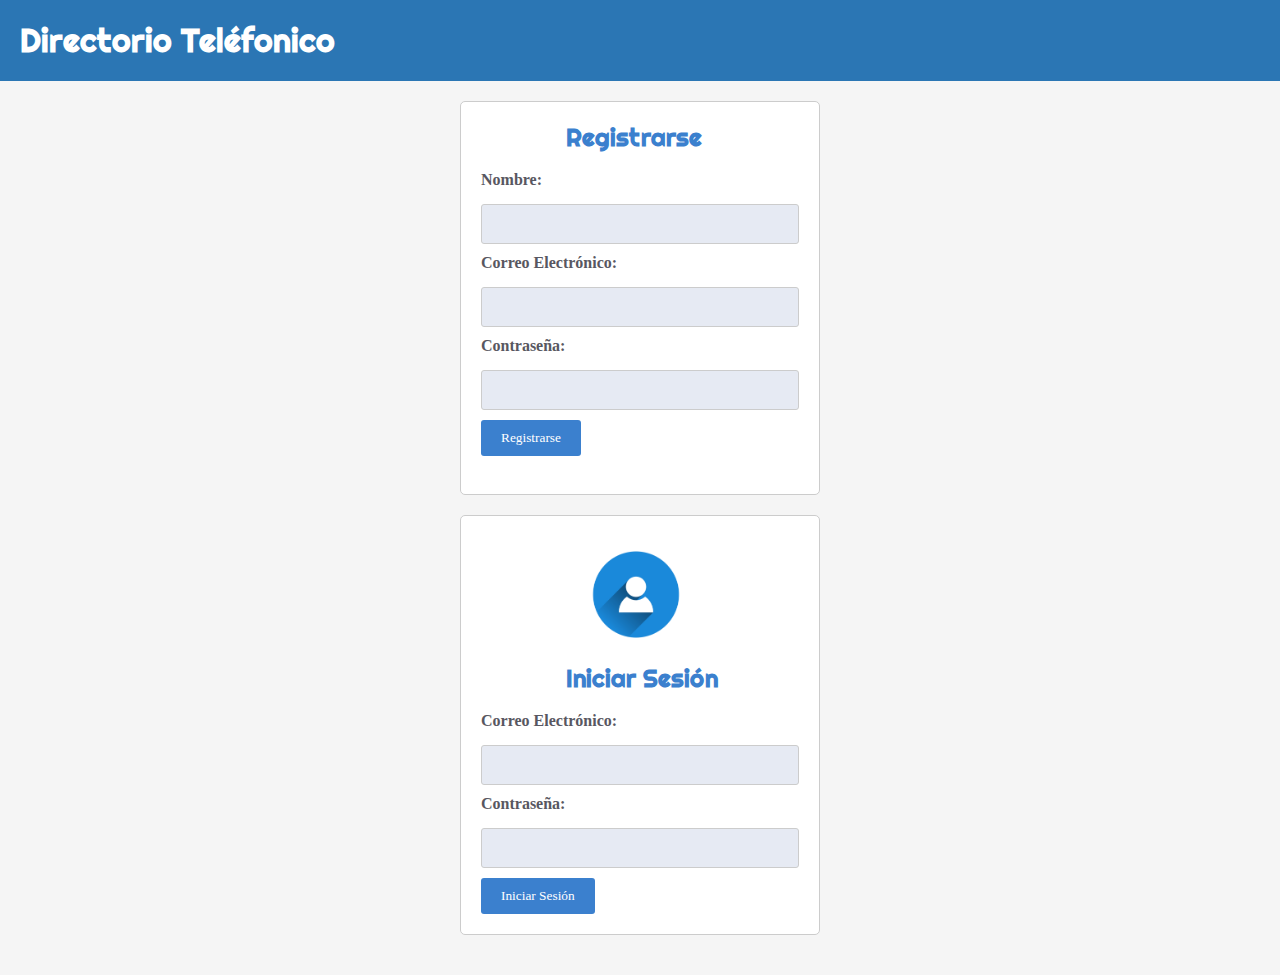
<file: docs/index.html>
<!DOCTYPE html>
<html lang="es">
  <head>
    <meta charset="UTF-8">
    <meta http-equiv="X-UA-Compatible" content="IE=edge">
    <meta name="viewport" content="width=device-width, initial-scale=1.0">
    <link rel="icon" type="image/x-icon" href="./img/favicon.ico"/>
    <link rel="stylesheet" href="./css/styles.css">
    <title>Directorio Teléfonico</title>
  </head>
  <body>
    <header>
      <h1>Directorio Teléfonico</h1>
    </header>
    <main>
        <section id="signup">
            <h2>Registrarse</h2>
            <br>
            <form id="signup-form">
                <label for="nombre">Nombre:</label>
                <input type="text" id="nombre" name="nombre" required>
                <label for="correo2">Correo Electrónico:</label>
                <input type="email" id="correo2" name="correo2" required>
                <label for="contrasena2">Contraseña:</label>
                <input type="password" id="contrasena2" name="contrasena2" required>
                <input type="submit" value="Registrarse">
            </form>
            <br>
            <div id="mensaje"></div>
        </section>
    <section id="login">
    <img src="./img/logo.png" alt="Login inicio de sesión">
    <h2>Iniciar Sesión</h2>
    <br>
     <form>
        <label for="correo">Correo Electrónico:</label>
        <input type="email" id="correo" name="correo" required>
        <label for="contrasena">Contraseña:</label>
        <input type="password" id="contrasena" name="contrasena" required>
        <input type="submit" value="Iniciar Sesión">
        <div id="mensaje-login"></div>
    </form>
    </section>
    </main>
    <script src="./js/main.js"></script>
  </body>
</html>
</file>
<file: docs/css/styles.css>
@import url('https://fonts.googleapis.com/css2?family=Righteous&family=Work+Sans:wght@100;300;400;600;800&display=swap');
*{
    box-sizing: border-box;
    font-family: 'Trebuchet MS';
    margin: 0;
    padding: 0;
}
body {
    background-color: #f5f5f5;
    margin: 0;
  }
  header {
    background-color: #2b76b4;
    color: #ffffff;
    padding: 20px;
  }
  header h1 {
    font-family: 'Righteous';
    margin: 0;
  }
  main {
    max-width: 400px;
    margin: 0 auto;
    padding: 20px;
  }
  
  section {
    background-color: #fff;
    padding: 20px;
    margin-bottom: 20px;
    border: 1px solid #ccc;
    border-radius: 5px;
  }
  
  #login img {
    display: block;
    max-width: 110px; 
    height: auto;
    margin-bottom: 20px;
    margin-top: 10px;
    margin-left: 100px;
  }
  
  section h2 {
    font-family: 'Righteous';
    font-size: 1.5rem;
    margin-left: 85px;
    color: #3b80ce;
  }

  form label {
    display: block;
    margin-bottom: 5px;
    font-weight: bold;
    color: #585761;
    
  }
  form input[type="text"],
  form input[type="email"],
  form input[type="password"] {
    background-color: #e6eaf3;
    width: 100%;
    padding: 10px;
    margin: 10px 0;
    border: none;
    border-radius: 3px;
    box-sizing: border-box;
    border: 1px solid #ccc;
    font-size: 16px;
  }
  form input[type="submit"] {
    background-color: #3b80ce;
    color: #fff;
    border: none;
    padding: 10px 20px;
    border-radius: 3px;
    cursor: pointer;
    
  }
  form input[type="submit"]:hover {
    background-color: #3c5e91;
  }
 
  #mensaje {
    color: #1a9b5f;
    font-family: 'Righteous';
    font-size: 1rem;
    margin-left: 2px;
  }
  #mensaje-login {
    color: #e42e16;
    font-family: 'Righteous';
    font-size: 1rem;
    margin-left: 2px;
  }
  .usuario {
    background-color: #e7ecec;
    border: 1px solid rgb(255, 255, 255);
    padding: 10px;
    margin-bottom: 10px;
    display: inline-block;
    width: 45%;
    vertical-align: top;
    box-sizing: border-box;
    margin-right: 20px;
    margin-left: 20px;
    margin-top: 10px;
    border-radius: 2px;
    -moz-border-radius: 2px;
    -webkit-border-radius: 2px;
    transition: 0.6s;
  }
  .usuario:hover {
    background-color: #a8d7f1;
    font-size: 1.05rem;
  }
  .usuario-id {
    font-weight: bold;
    font-size: 1rem;
    color:  #2b76b4; 
  }
  #directorio-usuarios {
    background-color: #2b76b4;
    border-radius: 2px;
    padding: 10px;
    width: 80%;
    margin: 0 auto;
  }
 
  .imagen-usuario {
    width: 45px;
    height: 45px;
    float: left;
    margin-right: 10px;
    transition: 0.6s;
  }
  .imagen-usuario:hover {
    transform: scale(1.2);
  }

  .boton-cerrar-sesion {
    float: right;
    border: 1px solid white;
    background-color: #f30606c7;
    color: white;
    padding: 8px;
    margin-right: 8px;
    margin-top: -35px;
    border-radius: 3px;
  }
  
  .boton-cerrar-sesion:hover {
    background-color: #f02f2f;
    color: #ffffff;
  }

  @media (max-width: 600px) {
    header {
      text-align: center;
    }
  
    h1 {
      font-size: 24px;
    }
  
    #btn-cerrar-sesion {
      margin: -20px auto;
      display: block;
    }
  
    .usuario {
      display: block;
      margin: 10px auto;
      padding: 10px;
      width: 90%;
      border: 2px solid #ddd;
      border-radius: 10px;
      box-shadow: 3px 3px 5px rgba(0, 0, 0, 0.1);
    }
  
    .usuario img {
      display: block;
      margin: 10px auto;
      max-width: 100%;
    }
  
    .usuario-id, .usuario-nombre, .usuario-email, .usuario-telefono {
      display: block;
      margin: 10px 0;
    }
  
    .usuario-id {
      font-weight: bold;
    }
  
    .usuario-nombre {
      font-size: 18px;
    }
  
    .usuario-email {
      color: #888;
    }
  
    .usuario-telefono {
      font-size: 14px;
      color: #888;
    }
  }
</file>
